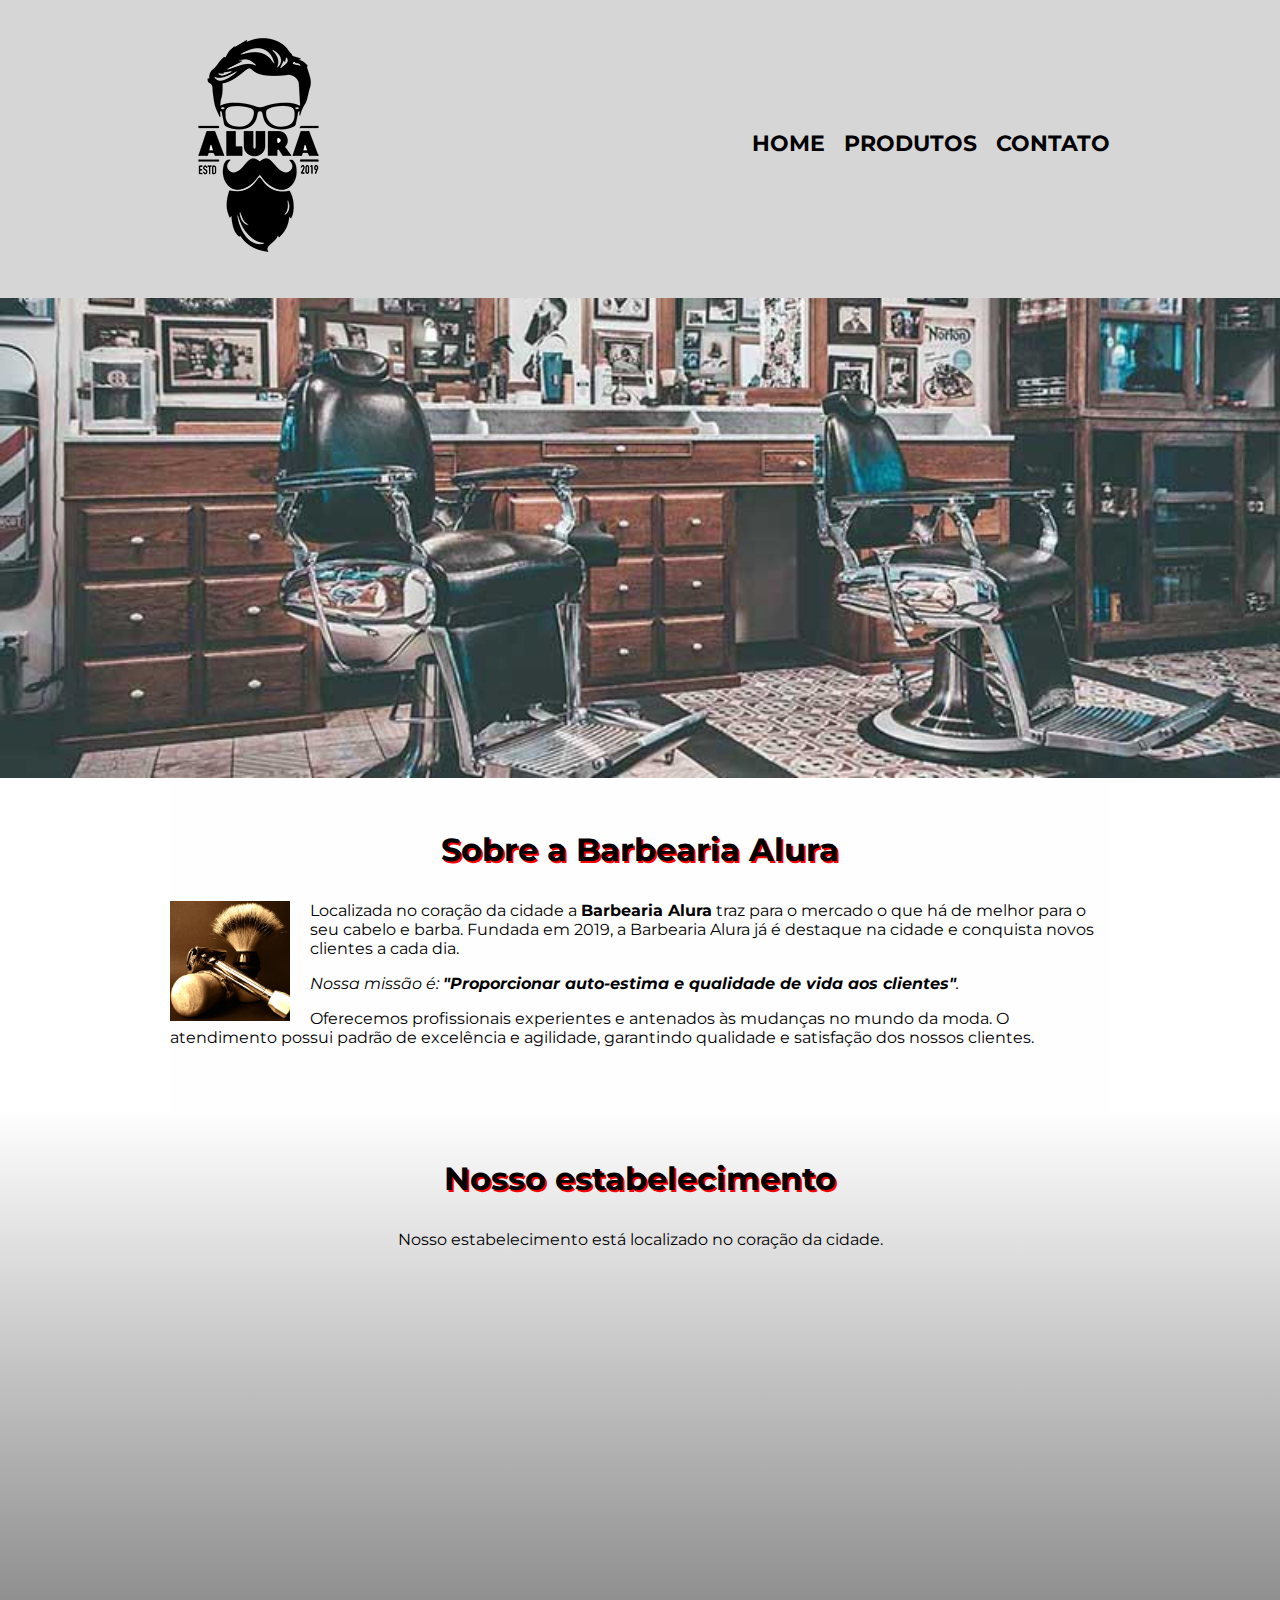
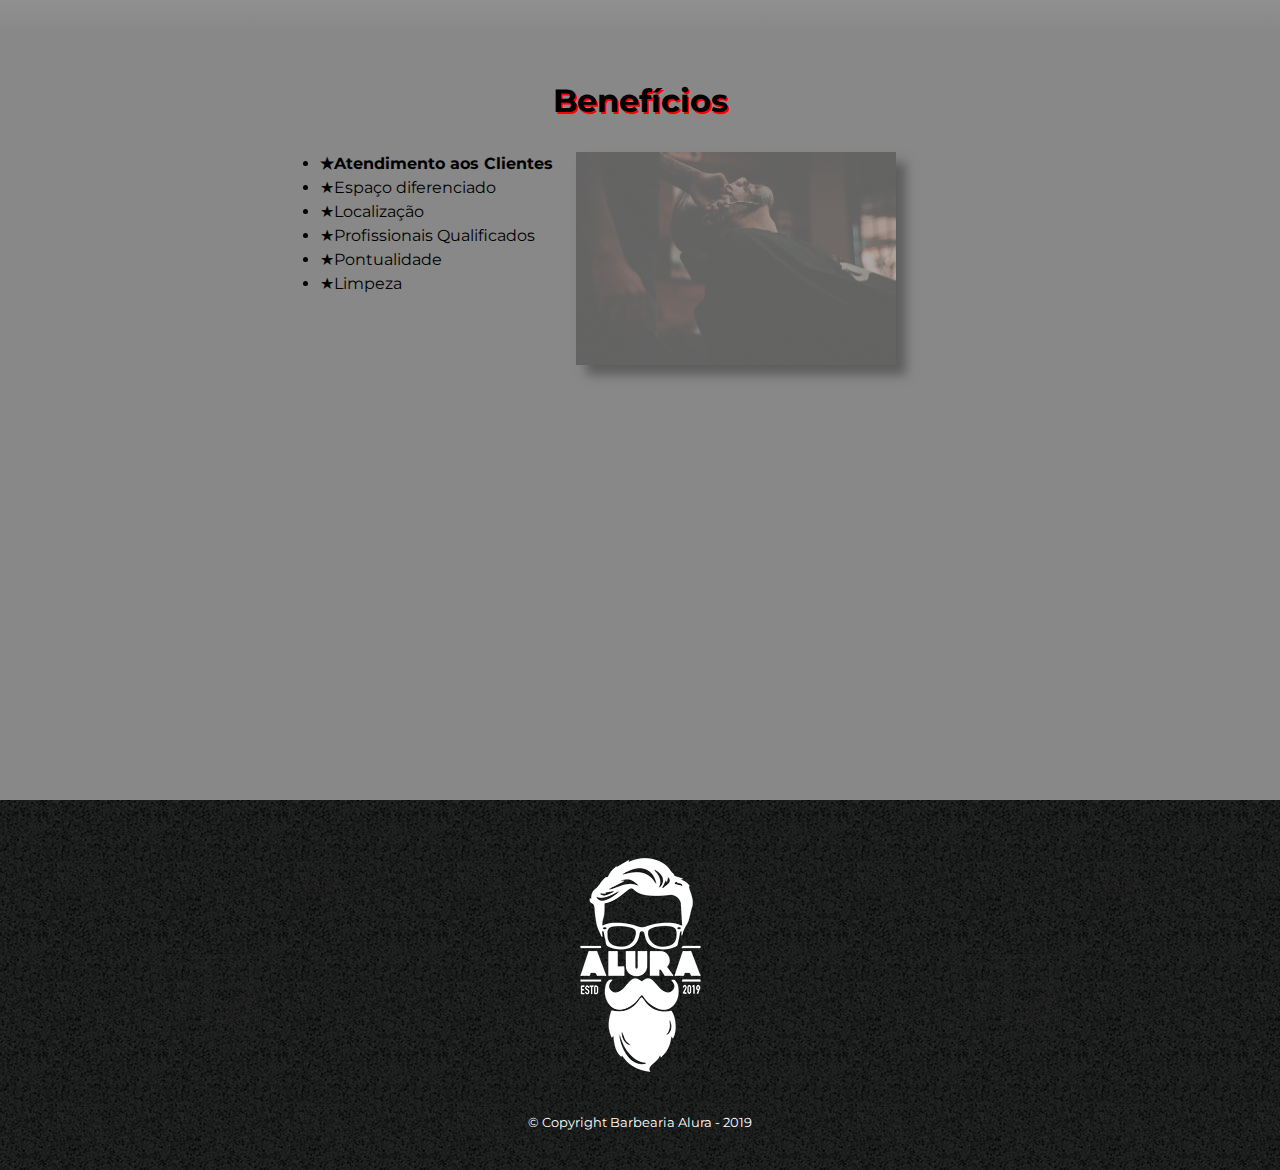
<file: index.html>
<!DOCTYPE html><!-- Tag de informação - não precisa ser fechada--><!-- Nome maiusculo com uma exclamação no nome, com nome html disendo para o navegador que estamos usando a última versão do html --><!-- Tag de informação - não precisa ser fechada-->
<html lang="pt-br"><!-- Tag estrutural de conteúdo - precisa ser fechada --><!-- Tag de conteúdo - precisa ser fechada--><!-- Dar a opção de traduzir a pagina se seu comput estiver em outro idioma -->

<head><!--DEFINIR META TAGS --><!-- Cabeça - Informações que estamos passando para o navegador -->
	<meta charset="UTF-8"><!--Para definir que estamos usando a tabela de caracteres UNICODE--><!-- Tag meta passa informações para o navegador --><!-- Atributo charset dicionário --><!--Navegador precisa de informações para renderizar nossa pagina corretamente, sistema opracional do seu computador celular ou ate mesmo navegador ta usando idioma ingles não vai exibir assentos da pagina, Mudança de idioma -->
	<meta http-equiv="X-UA-Compatible" content="IE=edge"><!--Suporte Explorer Antigos-->
	<meta name="viewport" content="width=device-width, initial-scale=1.0, maximum-scale=1.0"><!--Mobile - <meta name="porta de visualização" content="largura=largura do dispositivo, escala inicial=1,0"> -->
	<title>Barbearia Alura</title><!-- Nome da pagina -->
	<link rel="stylesheet" href="css/style.css"><!-- 3 forma css lincando com outro arquivo - pagina inteira ou qualquer outra pagina -->
	<link href="https://fonts.googleapis.com/css?family=Montserrat&display=swap" rel="stylesheet">
	<style>
	</style><!--CSS interno,  2 forma css dentro do head - aplicado a pagina inteira -->
</head><!-- RED --><!-- Cabeça -->
<!-- 1 forma css Inline? - Css dentro do body com a propriedade style - aplicado a linha-->

<body><!--BARY--><!--DEFINIR TAGS DE APRESENTAÇÃO DO CONTEUDO EM SÍ --><!-- Corpo - Informações que queremos exibir na pagina -->
	<header>
		<div class="caixa">
			<h1><img src="img/logo.png" alt="Logo corte de cabelo"></h1> <!-- Tag auto contida -->

			<nav>
				<ul>
					<li><a href="index.html">Home</a></li>
					<li><a href="produtos.html">Produtos</a></li>
					<li><a href="contato.html">Contato</a></li>
				</ul>
			</nav>
		</div>
	</header>

	<img class="banner" src="img/banner.jpg">

	<main>
		<section class="principal"> <!-- Barbearia container --> <!--Por padrão - As divisoes não interferen na apresentação do conteúdo - Serven para marcar o conteúdo e editar no css -->
			<h2 class="titulo-principal">Sobre a Barbearia Alura</h2>
			<!-- Fonte padrão do navegador 16 PX -->
			<img class="utensilios" src="img/utensilios.jpg" alt="Utensilios de um barbeiro.">

			<p>Localizada no coração da cidade a <strong>Barbearia Alura</strong> traz para o mercado o que há de melhor para o seu cabelo e barba. Fundada em 2019, a Barbearia Alura já é destaque na cidade e conquista novos clientes a cada dia.</p>
			<p><!-- ID serve para itens únicos --><em>Nossa missão é: <strong>"Proporcionar auto-estima e qualidade de vida aos clientes"</strong><!-- Forte Negrito "Inportância" -->.</em><!-- O elemento de ênfase --></p>
			<p>Oferecemos profissionais experientes e antenados às mudanças no mundo da moda. O atendimento possui padrão de excelência e agilidade, garantindo qualidade e satisfação dos nossos clientes.</p>
		</section><!--Elemento de secionamento mais generico-->

		<section class="mapa"> <!-- Mapa container -->
			<h3 class="titulo-principal">Nosso estabelecimento</h3>
			<p><!-- Paragrafo -->Nosso estabelecimento está localizado no coração da cidade.</p>
			<div class="mapa-conteudo">
				<iframe src="https://www.google.com/maps/embed?pb=!1m18!1m12!1m3!1d3656.4483278365396!2d-46.63466568562861!3d-23.588249068469487!2m3!1f0!2f0!3f0!3m2!1i1024!2i768!4f13.1!3m3!1m2!1s0x94ce5a2b2ed7f3a1%3A0xab35da2f5ca62674!2sCaelum!5e0!3m2!1spt-BR!2sbr!4v1568814489656!5m2!1spt-BR!2sbr" width="100%" height="300" frameborder="0" style="border:0;" allowfullscreen=""></iframe>
			</div>
		</section><!--Elemento de secionamento mais generico-->

		<section class="beneficios"><!--Elemento de secionamento mais generico-->
			<h3 class="titulo-principal">Benefícios</h3>
			<!-- Comportamento de uma tag ocupar 100% da pagina e chamado block -->
			<div class="conteudo-beneficios"><!-- Class serve para itens repetidos + usada-->
				<ul class="lista-beneficios"><!-- Lista não ordenada -->
					<!-- Class serve para itens repetidos + usada-->
					<li class="itens">Atendimento aos Clientes</li>
					<li class="itens">Espaço diferenciado</li>
					<li class="itens">Localização</li>
					<li class="itens">Profissionais Qualificados</li>
					<li class="itens">Pontualidade</li>
					<li class="itens">Limpeza</li>
				</ul><img src="img/beneficios.jpg" class="imagem-beneficios">
			</div>

			<div class="video"><!-- Video container -->
				<iframe width="100%" height="315" src="https://www.youtube.com/embed/wcVVXUV0YUY" frameborder="0" allow="accelerometer; autoplay; encrypted-media; gyroscope; picture-in-picture" allowfullscreen></iframe>
			</div>
		</section><!--Elemento de secionamento mais generico-->
	</main>

	<footer>
		<img src="img/logo-branco.png"><!-- Tag auto contida -->
		<p class="copyright">&copy; Copyright Barbearia Alura - 2019</p>
	</footer>
</body><!--BARY--><!-- Corpo -->

</html><!-- Tag estrutural de conteúdo -->
</file>
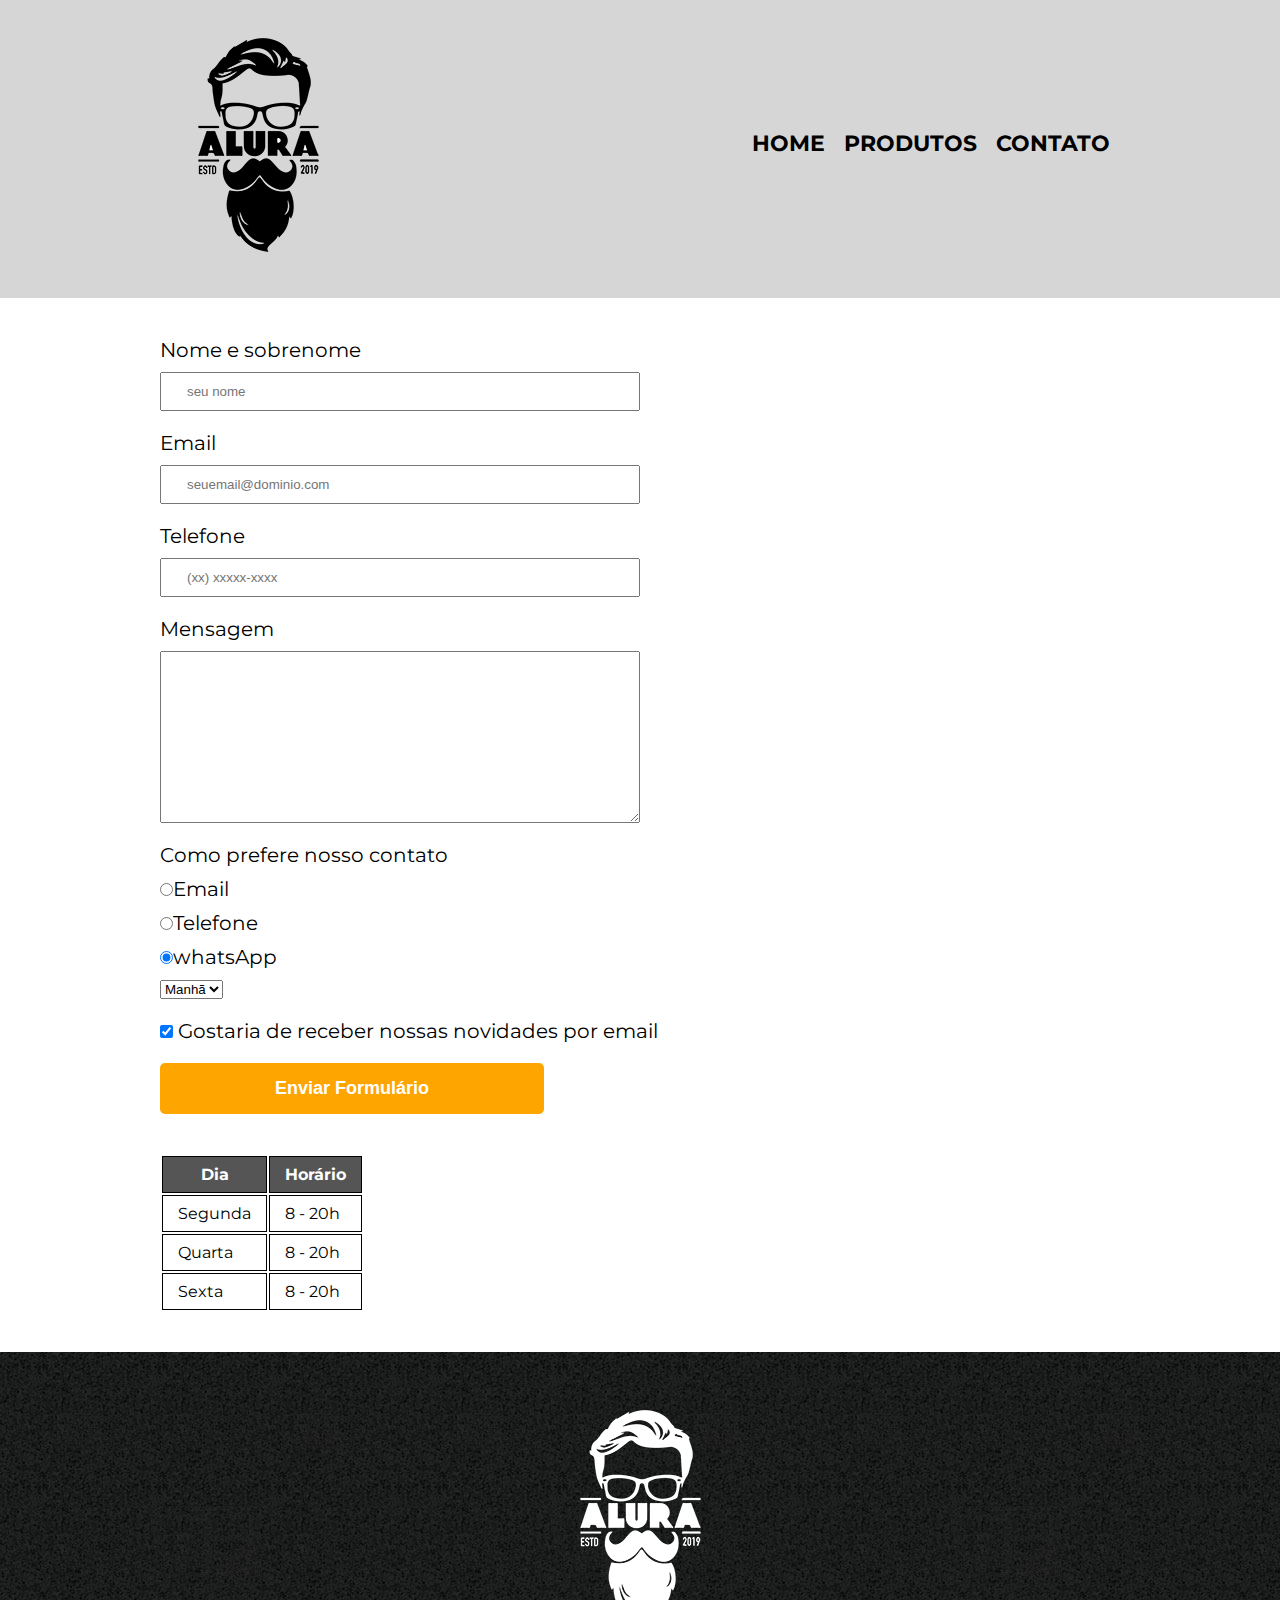
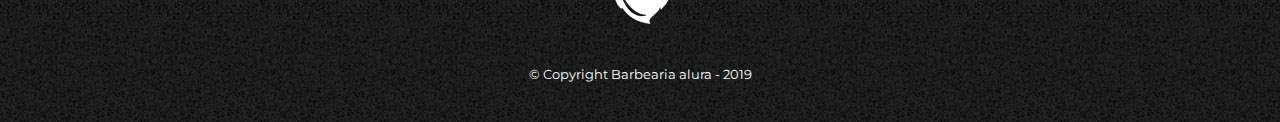
<file: contato.html>
<!DOCTYPE html><!-- Tag de informação - não precisa ser fechada--><!-- Nome maiusculo com uma exclamação no nome, com nome html disendo para o navegador que estamos usando a última versão do html --><!-- Tag de informação - não precisa ser fechada-->
<html><!-- TAG que vai envolver tudo na nossa pagina -->

<head><!-- Cabeça - Informações para exibir no navegador -->
    <meta charset="utf-8"><!-- Tag auto contida -->
    <meta http-equiv="X-UA-Compatible" content="IE=edge"><!--Suporte Explorer Antigos-->
    <meta name="viewport" content="width=device-width, initial-scale=1.0, maximum-scale=1.0"><!--Mobile - <meta name="porta de visualização" content="largura=largura do dispositivo, escala inicial=1,0"> -->
    <title>Contato - Barbearia</title>
    <link rel="stylesheet" href="css/style.css"><!-- Tag auto contida -->
    <link href="https://fonts.googleapis.com/css?family=Montserrat&display=swap" rel="stylesheet">
</head>

<body><!-- Corpo - Informações que eu quero exibir na pagina-->
    <header>
        <div class="caixa">
            <h1><img src="img/logo.png" alt="Logo corte de cabelo"></h1><!-- Tag auto contida -->

            <nav>
                <ul>
                    <li><a href="index.html">Home</a></li><!-- Atributo link, tag a-->
                    <li><a href="produtos.html">Produtos</a></li>
                    <li><a href="contato.html">Contato</a></li>
                </ul>
            </nav>
        </div>
    </header>
    <main class="auto">
        <form>
            <label for="nomesobrenome"> Nome e sobrenome</label>
            <input type="text" id="nomesobrenome" class="input-padrao" required placeholder="seu nome">

            <label for="email">Email</label>
            <input type="email" id="email" class="input-padrao" required placeholder="seuemail@dominio.com">

            <label for="telefone">Telefone</label>
            <input type="tel" id="telefone" class="input-padrao" required placeholder="(xx) xxxxx-xxxx">

            <label for="mensagem">Mensagem</label>
            <textarea cols="70" rows="10" id="mensagem" class="input-padrao" required></textarea><!--cols="70" linhas="10"-->

            <fieldset>
                <legend>Como prefere nosso contato</legend>
                <label for="radio-email"><input type="radio" name="contato" value="email" id="radio-email">Email</label>
                <label for="radio-telefone"><input type="radio" name="contato" value="telefone" id="radio-telefone">Telefone</label>
                <label for="radio-whatsapp"><input type="radio" name="contato" velue="Whatsapp" id="radio-whatsapp" checked>whatsApp</label>
            </fieldset>
            <fieldset>
                <select>
                    <legend>Qual horario prefere ser atendido?</legend>
                    <option>Manhã</option>
                    <option>Tarde</option>
                    <option>Noite</option>
                </select>
            </fieldset>

            <label class="checkbox"><input type="checkbox" checked> Gostaria de receber nossas novidades por email</label>
            <div class="btn">
                <input type="submit" value="Enviar Formulário" class="enviar">
            </div>
        </form>
        <table>
            <thead>
                <tr><!-- Table Row -->
                    <th>Dia</th><!-- Células -->
                    <th>Horário</th>
                </tr>
            </thead>
            <tbody>
                <tr>
                    <td>Segunda</td>
                    <td>8 - 20h</td>
                </tr>
                <tr>
                    <td>Quarta</td>
                    <td>8 - 20h</td>
                </tr>
                <tr>
                    <td>Sexta</td>
                    <td>8 - 20h</td>
                </tr>
            </tbody>
        </table>
    </main>
    <footer>
        <img src="img/logo-branco.png">
        <p class="copyright"> &copy; Copyright Barbearia alura - 2019</p>
    </footer>
</body>

</html>
</file>
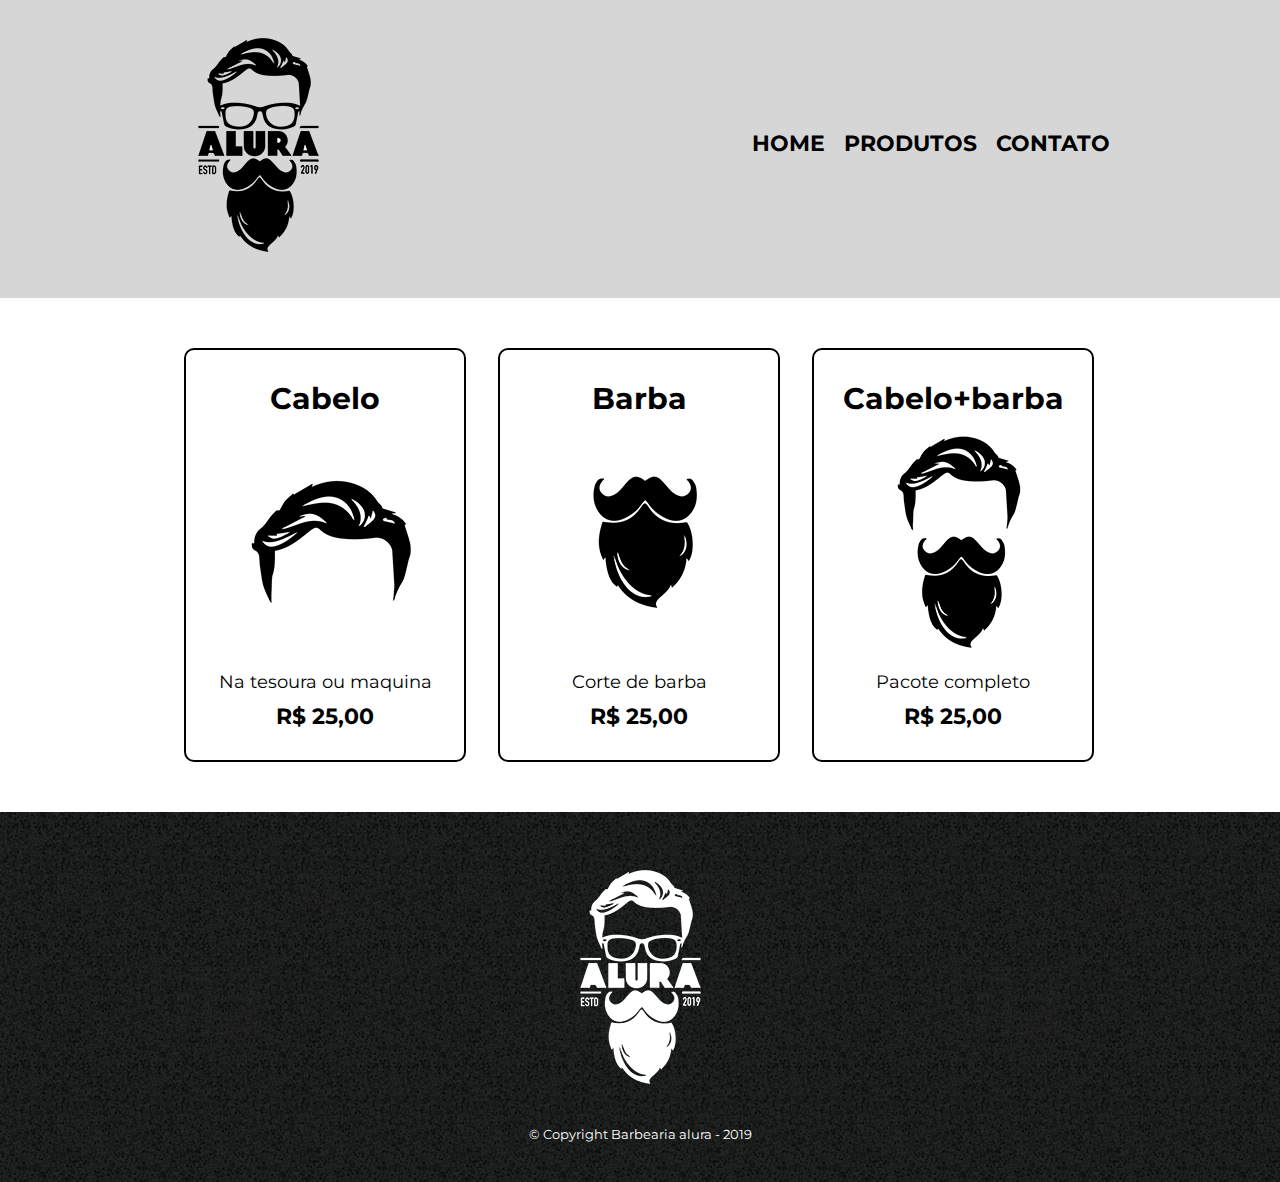
<file: produtos.html>
<!DOCTYPE html><!-- Tag de informação - não precisa ser fechada--><!-- Nome maiusculo com uma exclamação no nome, com nome html disendo para o navegador que estamos usando a última versão do html --><!-- Tag de informação - não precisa ser fechada-->
<html><!-- TAG que vai envolver tudo na nossa pagina -->

<head><!-- Cabeça - Informações para exibir no navegador -->
    <meta charset="utf-8"><!-- Tag auto contida --> <!--Psra definir que estamos usando a tabela de caracteres UNICODE-->
    <meta http-equiv="X-UA-Compatible" content="IE=edge"><!--Suporte Explorer Antigos-->
    <meta name="viewport" content="width=device-width, initial-scale=1.0, maximum-scale=1.0"><!--Mobile - <meta name="porta de visualização" content="largura=largura do dispositivo, escala inicial=1,0"> -->
    <title>Produtos - Barbearia</title>
    <link rel="stylesheet" href="css/style.css"><!-- Tag auto contida -->
    <link href="https://fonts.googleapis.com/css?family=Montserrat&display=swap" rel="stylesheet">
</head>

<body><!-- RED --><!--BARY--><!-- Corpo - Informações que eu quero exibir na pagina-->
    <header>
        <div class="caixa">
            <h1><img src="img/logo.png" alt="Logo corte de cabelo"></h1><!-- Tag auto contida -->

            <nav>
                <ul>
                    <li><a href="index.html">Home</a></li>
                    <li><a href="produtos.html">Produtos</a></li>
                    <li><a href="contato.html">Contato</a></li>
                </ul>
            </nav>
        </div>
    </header>
    <main>
        <ul class="produtos">
            <li>
                <h2>Cabelo</h2>
                <img src="img/cabelo.jpg">
                <!-- Identação -->
                <p class="produto-descrição">Na tesoura ou maquina</p>
                <p class="produto-preço">R$ 25,00</p>
            </li>
            <li>
                <h2>Barba</h2>
                <img src="img/barba.jpg">
                <!-- Identação -->
                <p class="produto-descrição">Corte de barba</p>
                <p class="produto-preço">R$ 25,00</p>
            </li>
            <li>
                <h2>Cabelo+barba</h2>
                <img src="img/cabelo+barba.jpg">
                <!-- Identação -->
                <p class="produto-descrição">Pacote completo</p>
                <p class="produto-preço">R$ 25,00</p>
            </li>
        </ul>
    </main>
    <footer>
        <img src="img/logo-branco.png">
        <p class="copyright"> &copy; Copyright Barbearia alura - 2019</p>
    </footer>
</body><!--BARY-->

</html>
</file>
<file: css/style.css>
* {
  /* Reset - Receita de bolo para colocar em todos os projetos; */
  margin: 0;
  padding: 0;
  box-sizing: border-box;
}

/*Seletor
Propriedades: Valores*/

body {
  /*Seletor de TAG*/
  font-family: "Montserrat", sans-serif;
}
.auto {
  /*Seletor de TAG*/
  width: 960px;
  margin: 0 auto;
}
header {
  /*Seletor de TAG*/
  background: #d6d6d6; /*Fundo*/
  padding: 20px 0; /*Top, Right, Boton, Left*/
}
.caixa {
  /*Seletor de TAG*/
  position: relative; /*Tag div com classe caixa limitando o nav*/
  width: 940px;
  margin: 0 auto; /*Top, Right, Boton, Left; auto para se ajustar a diferentes tamanhos de tela;*/
}
nav {
  /*Seletor de TAG*/ /*Tag nav, posição absolute dentro da .caixa com posição relativa.*/
  position: absolute; /*Posição absoluta a tela*/
  top: 110px;
  right: 0px;
}
nav li {
  /*Seletor aninhado*/
  display: inline; /*exibição: em linha;*/
  margin: 0 0 0 15px; /*15px esquerda*/ /*Top, Right, Boton, Left*/
}
nav a {
  /*Seletor Ate Profundidade Nivel 3 Boa Pratica*/
  text-transform: uppercase; /*transformação de texto: maiúsculas;*/
  color: #000000; /*cor: #000000;*/
  font-weight: bold; /*intensidade da fonte: Negrito;*/
  font-size: 22px; /*tamanho da fonte: 22px;*/
  text-decoration: none; /*decoração de texto: nenhum;*/
}
nav a:hover {
  /*Seletor aninhado*/ /*:Pseudo classe*/
  color: #c78c19;
  text-decoration: underline;
}
/* ----------------------------------------------------------------------- */

.produtos {
  /*Seletor de Class*/
  width: 940px; /*Colocando uma largura para a lista centralizar;*/
  margin: 0 auto; /*Top, Right, Boton, Left*/ /*Cima baixo, Direita esquerda auto para se ajustar a diferentes tamanhos de tela;*/
  padding: 50px 0; /*Top, Right, Boton, Left*/
}
.produtos li {
  /*Seletor aninhado com class*/
  display: inline-block; /*Colocando a lista na vertical;*/
  text-align: center; /*alinhamento de texto: centro;*/
  width: 30%; /* 30% de largura, dentro 30px de padding graças ao box-sizing: border-box; */
  vertical-align: top; /*alinhamento para a linha de cima*/
  margin: 0 1.5%; /*Top, Right, Boton, Left*/ /*Espaçamento externo*/
  padding: 30px 20px; /*Espaçamento interno*/ /*Top, Right, Boton, Left*/
  box-sizing: border-box; /*dimensionamento de caixa: caixa de borda; */
  /*Aspectos importantissimos da borda - Tamanho, tipo e cor.
    border-color:#000000; Cor da borda.
    border-width: 2px; largura da borda.
    border-style: solid; Estilo de borda.*/
  border: 2px solid #000000;
  border-radius: 10px; /*20px 30px 40px; raio da borda*/
}
.produtos li:hover {
  /*Seletor*/ /*:Pseudo classe*/
  border-color: #c78c19;
}
.produtos li:active {
  /*Seletor*/ /*:Pseudo classe*/
  border-color: #088c19;
}
.produtos li:hover h2 {
  /*Seletor aninhado com class*/
  font-size: 34px;
}
.produtos h2 {
  /*Seletor aninhado com class*/
  font-size: 30px; /*tamanho da fonte*/
  font-weight: bold; /*intensidade da fonte: Negrito; Peso da fonte*/
}
.produto-descrição {
  /*Seletor class*/
  font-size: 18px;
}
.produto-preço {
  /*Seletor class*/
  font-size: 22px;
  font-weight: bold; /*intensidade da fonte: Negrito; Peso da fonte*/
  margin-top: 10px;
}
/* ----------------------------------------------------------------------- */
footer {
  /*Seletor TAG*/
  text-align: center;
  /*background: #cccccc;*/
  background: url("../img/bg.jpg");
  padding: 40px 0; /*Top, Right, Boton, Left*/
}
.copyright {
  /*Seletor class*/
  color: #ffffff;
  font-size: 13px;
  margin: 20px 0 0; /*Top, Right, Boton, Left*/
}
/* ----------------------------------------------------------------------- */
form {
  /*Seletor Tag*/
  margin: 40px 0; /*Top, Right, Boton, Left*/
}
form label,
form legend {
  /*Seletor Agrupados*/ /*Seletor Ate Profundidade Nivel 3 Boa Pratica*/ /*Duplicação do mesmo extilo para dois elementos*/
  display: block; /*Colocando um abaixo do outro*/
  font-size: 20px;
  margin: 0 0 10px; /*Top, Right, Boton, Left*/ /*Margem para baixo*/
}
fieldset {
  border: 0;
}
.input-padrao {
  /*Seletor class*/
  display: block; /*Colocando um abaixo do outro*/
  margin: 0 0 20px; /*Top, Right, Boton, Left*/ /*Margem para baixo*/
  padding: 10px 25px; /*Top, Right, Boton, Left*/
  width: 50%;
}
.checkbox {
  /*Seletor class*/
  margin: 20px 0; /*Top, Right, Boton, Left*/
}
/* -------------------------------------------------------------------------- */
.enviar {
  /*Seletor class*/ /*Botão*/
  width: 40%;
  padding: 15px 0; /*Top, Right, Boton, Left*/
  background: orange; /*Cor do texto*/
  color: white;
  font-weight: bold;
  font-size: 18px;
  border: none;
  border-radius: 5px; /*Borda do botão*/
  transition: 1s all; /*Transição de cor do botão*/
  cursor: pointer; /*Mãozinha no botão*/
}
.enviar:hover {
  /*Seletor class*/
  background: darkorange;
  /*transform: rotate(70deg) scale(1.2);*/
  transform: scale(1.2);
}
/* -------------------------------------------------------------------------- */

table {
  /*Seletor TAG*/
  margin: 20px 0 40px; /*Top, Right, Boton, Left*/ /*cima 0 baixo*/
}
thead {
  /*Seletor TAG*/
  background: #555555;
  color: white;
  font-weight: bold;
}
td,
th {
  /*Seletor de Agrupados*/ /*Duplicação do mesmo extilo para dois elementos*/
  border: 1px solid #000000;
  padding: 8px 15px; /*Top, Right, Boton, Left*/
}
/*Css da pagina inicial*/
.banner {
  /*Seletor Class*/
  width: 100%;
}
.titulo-principal {
  /*Seletor Class*/
  text-align: center;
  font-size: 2em; /* Padrão do navegador 16px*/ /* 2em 32 px*/
  margin: 0 0 1em; /* Espaçamento proporciponal ao tamanho da fonte 1em*/ /* Medidas proporcionais com css 1em*/ /* Padrão do navegador 16px*/
  clear: left; /*LIMPANDO O FLOAT*/
  /*color: rgba(0,0,0,0.3); /* RGBA Camada alfa de opaciadade 0.3*/
  text-shadow: 2px 2px red; /*Opacidade no texto*/
}
/*.titulo-principal:first-letter { Primeira letra do titulo principal em negrito
    font-weight: bold;
}*/

/*p:first-line { Toda primeira linha de texto em italico
}*/

/*.titulo-principal:before {
    content: "[ ";
}
.titulo-principal:after {
    content: " ]";
}*/
.principal {
  /*Seletor de class*/
  padding: 3em 0;
  background: #fefefe;
  width: 940px;
  margin: 0 auto; /*Top, Right, Boton, Left*/
}
.principal p {
  /*Seletor class*/
  margin: 0 0 1em;
}
.principal strong {
  /*/*Seletor aninhado com class*/
  font-weight: bold;
}
.principal em {
  /*Seletor aninhado com class*/
  font-style: italic;
}
.utensilios {
  /*Seletor de Class*/
  width: 120px;
  float: left; /*COLOCANDO IMG FLUTUANDO COM TEXTO*/
  margin: 0 20px 0 0;
}
.mapa {
  /*Seletor class*/
  padding: 3em 0;
  background: linear-gradient(#fefefe, #888888);
  /*+background: linear-gradient(#fefefe, #888888);*/
  /*+background: linear-gradient(90deg, #fefefe 50%, #888888, red, blue, yellow);*/
  /*+background: radial-gradient(#fefefe 50%, #888888 20%, red 5%, blue 20%, yellow 5%);*/
}
.mapa-conteudo {
  /*Seletor class*/
  width: 940px;
  margin: 0 auto; /*Top, Right, Boton, Left*/
}
.mapa p {
  /*/*Seletor aninhado com class*/
  margin: 0 0 2em;
  text-align: center;
}
.beneficios {
  /*Seletor class*/
  padding: 3em 0;
  background: #888888;
  /*box-shadow: inset 0 0 30px #ffffff;*/
} /*Seletor class*/
.conteudo-beneficios {
  width: 640px;
  margin: 0 auto;
}
.lista-beneficios {
  /*Seletor class*/
  width: 40%;
  display: inline-block;
  vertical-align: top;
}
.itens {
  /*Seletor class*/
  line-height: 1.5;
}
/*
                 Pseudo classes
a:hover { Almenta a fonte quando passa o mause por cima.
    Font-size:25px;}
Classe ou tag:fist-clid{ Primeiro filho
    border:1px solid #Red:}
    Classe ou tag:Last-clid{ Ultimo filho
    border:1px solid #Red:}
Classe:nth-child(even){ Par
    background: blue;}
Classe:nth-child(odd){ Inpar
    background: blue;}
Classe:nth-child(2n) { Pares em NEGRITO
    font-weight: bold; 
Classe:nth-child(2) { Qualquer em NEGRITO
    font-weight: bold;
.itens:last-child { Ultimo em NEGRITO
    font-weight: bold; 
    
    */

/*
                 Pseudo Elementos
Classse ou tag::First:letter{ Primeira Letra maior.
    Font-size:25px;}
Classe ou tag::fist-line{ Primeira linha em maiusculo
    Font-size:25px:}
Classe ou tag::selection{ Selecionar em vermelho
    background Red;}
h1::before { Seta no titulo principal - Arrow Symbols
    content:'-'; conteudo}
h1::After { Seta no titulo principal -Arrow Symbols
    content:'-', conteudo}
.titulo-principal:before {
    content: "[ ";}
.titulo-principal:after {
    content: " ]";

    */

.itens:before {
  /*Seletor class - :Pseudo classe*/
  content: "★";
}
.itens:first-child {
  /*Seletor class*/ /*Seletor*/ /*Primeiro irmão da lista NEGRITO*/
  font-weight: bold;
}
.imagem-beneficios {
  /*Seletor class*/
  width: 50%;
  opacity: 0.3; /*De 0 a 1*/
  transition: 800ms;
  /*box-shadow: 10px 10px 30px 20px #000000, -10px -10px yellow, -20px 20px rgba(255,0,0,0.5);   /*box-shadow: x - y - Solido para tranparente - Intensidade da borda - #000000;*/
  box-shadow: 10px 10px 10px #000000; /*Opacidade na foto*/
}
.imagem-beneficios:hover {
  /*Seletor class*/
  opacity: 1;
}
.video {
  /*Seletor class*/
  width: 560px;
  margin: 2em auto;
}
/*main > p { Filhos diretos da main - colados na main
    background: red;
}
img + p { So o paragrafo que vem logo apos uma imagem
    background: blue;
}
img ~ p { Todos os paragrafos que vem após uma imagem
    background: yellow;
}
.principal p:not(#missao) { Todos os paragrafos que não tem o ID missao
    background: orange;
}*/

/* Responsivo */
@media screen and (max-width: 768px) {
  .caixa,
  .principal,
  .conteudo-beneficios,
  .mapa-conteudo,
  .video {
    /*Seletor aninhado com class*/
    width: auto;
  }
  h1 {
    /*Seletor TAG*/
    text-align: center;
  }
  nav {
    /*Seletor TAG*/
    position: static;
  }
  .lista-beneficios,
  .imagem-beneficios {
    /*Seletor aninhado*/ /*Seletor Ate Profundidade Nivel 3 Boa Pratica*/
    width: 100%;
    text-align: center;
  }
  .produtos,
  .produtos li,
  .produto-preço {
    /*Seletor aninhado*/
    width: 100%;
    margin: 10px 0;
  }
  main {
    margin-left: 25px;
    margin-right: 25px;
  }
  .auto {
    width: 100%;
    text-align: left;
  }
  form {
    margin-left: 25px;
    margin-right: 25px;
  }
  .input-padrao {
    width: 100%;
  }
  table {
    width: 95%;
    margin: 0 auto;
    margin-bottom: 15px;
  }
  .btn {
    text-align: center;
  }
  .enviar {
    /*Seletor class*/ /*Botão*/
    font-size: 14px;
  }
}
</file>
